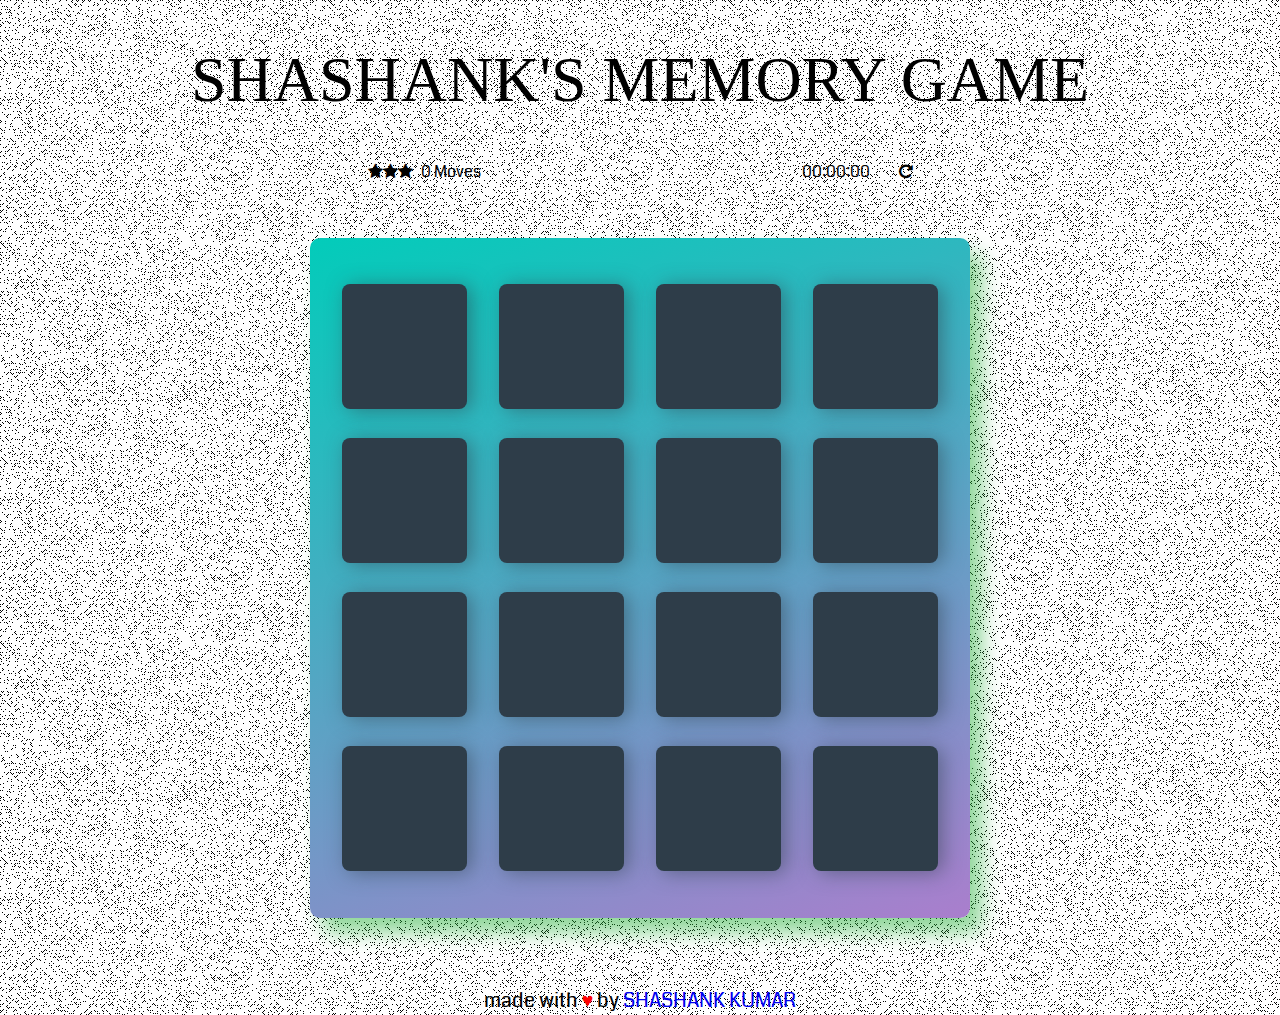
<file: Memory-Game/index.html>
<!doctype html>
<html lang="en">

<head>
    <meta charset="utf-8">
    <title>Matching Game</title>
    <meta name="description" content="">
    <link rel="stylesheet prefetch" href="https://maxcdn.bootstrapcdn.com/font-awesome/4.6.1/css/font-awesome.min.css">
    <link rel="stylesheet prefetch" href="https://fonts.googleapis.com/css?family=Coda">
    <link rel="stylesheet" href="https://cdnjs.cloudflare.com/ajax/libs/animate.css/3.5.2/animate.min.css">
    <link rel="stylesheet" href="css/app.css"> </head>

<body>
    <div class="container" id="game-deck">
        <header>
            <h1>SHASHANK'S MEMORY GAME</h1> </header>
        <section class="score-panel">
            <ul class="stars" id="stars"> </ul> <span  id="moves"></span>
            <div class="text-right">
                
                <span class="timer" id="timer">00:00:00</span>
                <div class="restart">
                    <i class="fa fa-repeat" id="reset-button"></i> 
                </div>
            </div>
        </section>
        <ul class="deck" id="deck"> </ul>
    </div>
    <!-- Result-->
    <div class="container" id="sucess-result"></div>
    <script type="text/javascript" src="js/jquery.js"></script>
    <script src="js/easytimer.min.js"></script>
    <script src="js/app.js"></script>
    <p class="text-center footerp">made with
    <span style="color:red">&#9829</span> by
    <a href="https://github.com/mcashashankkumar" style="text-decoration:none" target="_blank">SHASHANK KUMAR</a>
    </p>
</body>

</html>
</file>
<file: Memory-Game/css/app.css>
html {
    box-sizing: border-box;
}

*,
*::before,
*::after {
    box-sizing: inherit;
}

html,
body {
    width: 100%;
    height: 100%;
    margin: 0;
    padding: 0;
}

body {
    background: #ffffff url('../img/Random.gif');
    /* Background pattern from Subtle Patterns */
    font-family: 'Coda', cursive;
}

.container {
    display: flex;
    justify-content: center;
    align-items: center;
    flex-direction: column;
}

h1 {
    font-family: 'Monoton';
    font-size: 22px;
    font-weight: 300;
    font-size: 400%;
<<<<<<< HEAD
    color: #c51a1a;
=======
    color: #ee9999;
>>>>>>> a2411f1ccacedc3f83a90ba00ea8caf09879e5c6
}


/*
 * Styles for the deck of cards
 */

.deck {
    width: 660px;
    min-height: 680px;
    background: linear-gradient(160deg, #02ccba 0%, #aa7ecd 100%);
    padding: 32px;
    border-radius: 10px;
    box-shadow: 12px 15px 20px 0 rgba(34, 175, 53, 0.5);
    display: flex;
    flex-wrap: wrap;
    justify-content: space-between;
    align-items: center;
    margin: 5vh 0 3em;
}

.deck .card {
    height: 125px;
    width: 125px;
    background: #2e3d49;
    font-size: 0;
    color: #ffffff;
    border-radius: 8px;
    cursor: pointer;
    display: flex;
    justify-content: center;
    align-items: center;
    box-shadow: 5px 2px 20px 0 rgba(46, 61, 73, 0.5);
}

.deck .card.open {
    transform: rotateY(0);
    background: #02b3e4;
    cursor: default;
}

.deck .card.show {
    font-size: 33px;
}

.deck .card.match {
    cursor: default;
    background: #02ccba;
    font-size: 33px;
}


/*
 * Styles for the Score Panel
 */

.score-panel {
    text-align: left;
    width: 545px;
    margin-bottom: 10px;
}

.score-panel .stars {
    margin: 0;
    padding: 0;
    display: inline-block;
    margin: 0 5px 0 0;
}

.score-panel .stars li {
    list-style: none;
    display: inline-block;
}

.score-panel .restart {
    display: inline;
    cursor: pointer;
    margin-left: 2vw;
}

svg {
    width: 100px;
    display: block;
    margin: 25vh auto 0;
}

.path {
    stroke-dasharray: 1000;
    stroke-dashoffset: 0;
}

.path.circle {
    -webkit-animation: dash 0.9s ease-in-out;
    animation: dash 0.9s ease-in-out;
}

.path.line {
    stroke-dashoffset: 1000;
    -webkit-animation: dash 0.9s 0.35s ease-in-out forwards;
    animation: dash 0.9s 0.35s ease-in-out forwards;
}

.path.check {
    stroke-dashoffset: -100;
    -webkit-animation: dash-check 0.9s 0.35s ease-in-out forwards;
    animation: dash-check 0.9s 0.35s ease-in-out forwards;
}

p {
    text-align: center;
    margin: 20px 0;
    font-size: 1.25em;
}

p.success {
    color: #73AF55;
}

@-webkit-keyframes dash {
    0% {
        stroke-dashoffset: 1000;
    }
    100% {
        stroke-dashoffset: 0;
    }
}

@keyframes dash {
    0% {
        stroke-dashoffset: 1000;
    }
    100% {
        stroke-dashoffset: 0;
    }
}

@-webkit-keyframes dash-check {
    0% {
        stroke-dashoffset: -100;
    }
    100% {
        stroke-dashoffset: 900;
    }
}

@keyframes dash-check {
    0% {
        stroke-dashoffset: -100;
    }
    100% {
        stroke-dashoffset: 900;
    }
}

#sucess-result {
    display: none;
}

.score-titles {
    font-weight: 900;
    margin-right: 5px;
}

.score-values {
    font-weight: 100;
    margin-right: 1vw;
}

.text-center {
    text-align: center;
}

.star {
     display: inline;
    margin: 2px;
}

.margin-top-2 {
  margin-top: 2vh;   
}

.text-right {
    float: right;
}
</file>
